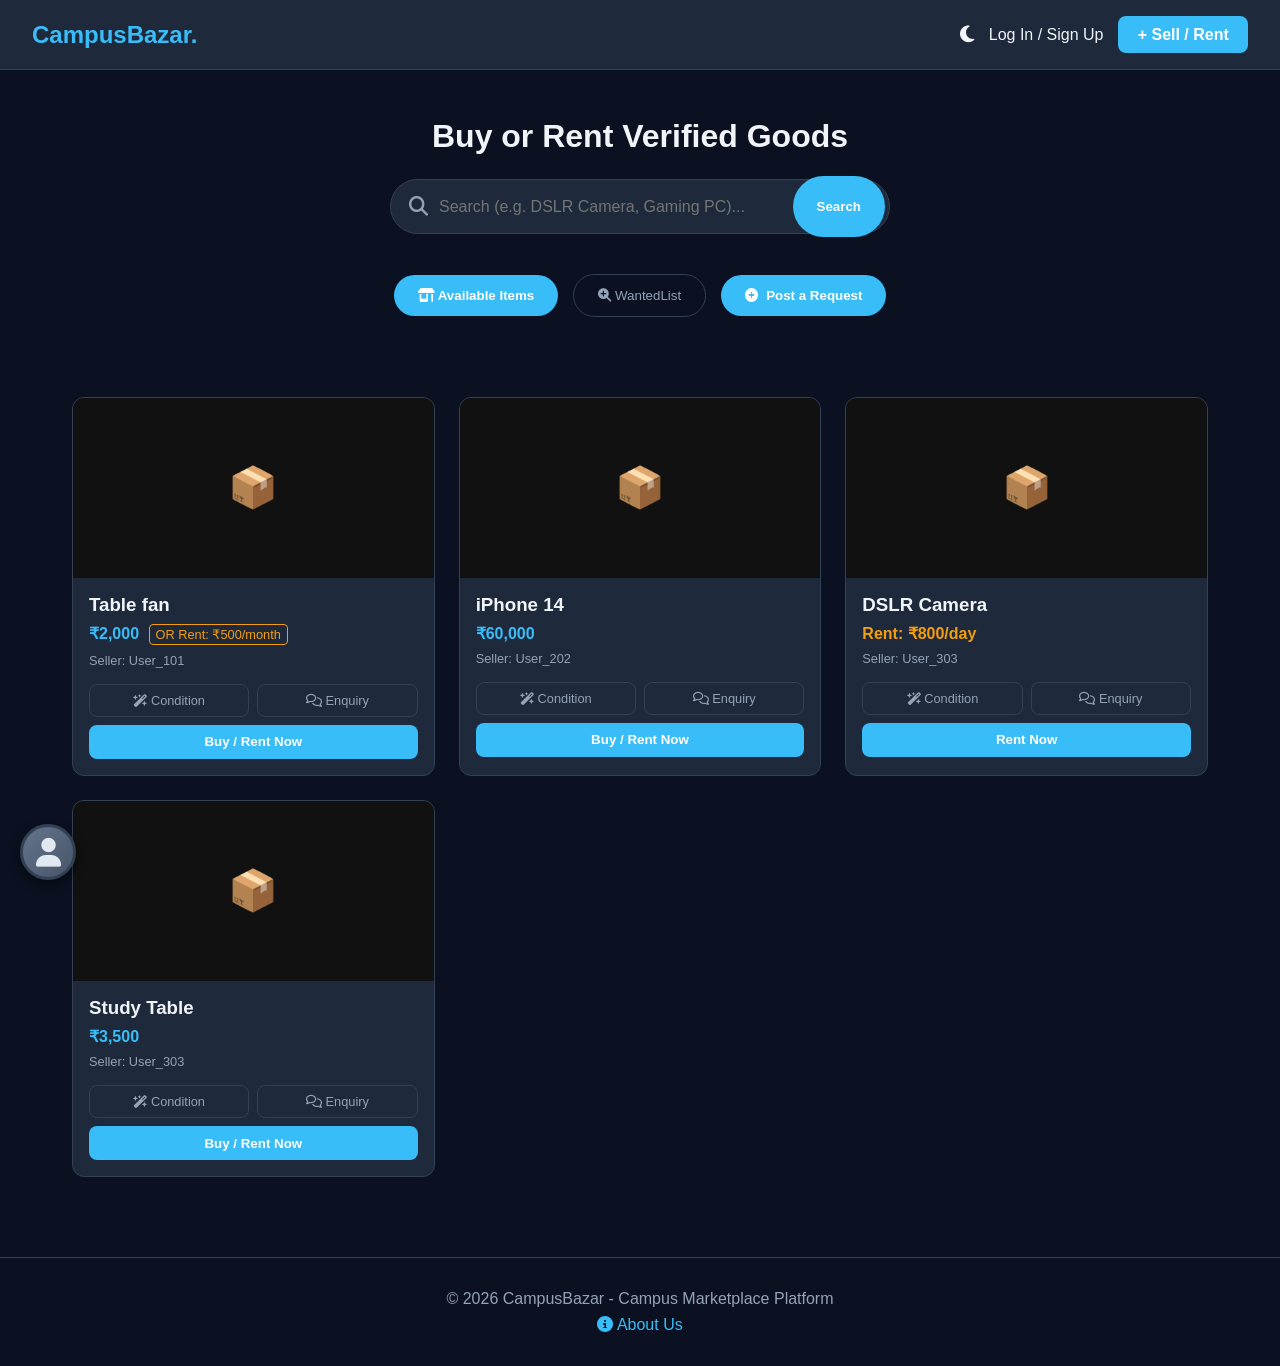
<file: index.html>
<!DOCTYPE html>
<html lang="en">
<head>
    <meta charset="UTF-8">
    <meta name="viewport" content="width=device-width, initial-scale=1.0">
    <title>CampusBazar - Buy & Rent</title>
    <link rel="stylesheet" href="styles.css">
    <link rel="stylesheet" href="https://cdnjs.cloudflare.com/ajax/libs/font-awesome/6.4.0/css/all.min.css">
</head>
<body class="page-home">
    <nav class="navbar">
        <div class="logo">CampusBazar.</div>
        <div class="nav-links">
            <button id="theme-toggle" class="btn-icon"><i class="fa-solid fa-moon"></i></button>
            <a id="auth-link" href="login.html">Log In</a>
            <a href="sell.html" class="btn-primary">+ Sell / Rent</a>
        </div>
    </nav>

    <div class="hero-search">
        <h1 style="margin-bottom: 1rem;">Buy or Rent Verified Goods</h1>
        <div class="search-box">
            <i class="fa-solid fa-magnifying-glass search-icon-left"></i>
            <input type="text" id="searchInput" placeholder="Search (e.g. DSLR Camera, Gaming PC)...">
            <button id="searchBtn" class="search-btn">Search</button>
        </div>
        
        <div style="margin-top: 2rem; display: flex; justify-content: center; align-items: center; gap: 15px; flex-wrap: wrap;">
            <button id="show-available" class="btn-primary" style="border-radius: 30px; padding: 0.8rem 1.5rem;">
                <i class="fa-solid fa-shop"></i> Available Items
            </button>
            
            <button id="show-wanted" class="btn-outline" style="border-radius: 30px; padding: 0.8rem 1.5rem; background: transparent; border: 1px solid var(--border);">
                <i class="fa-solid fa-magnifying-glass-plus"></i> WantedList
            </button>

            <button onclick="window.location.href='profile.html?view=post-wanted'" class="btn-primary" style="border-radius: 30px; padding: 0.8rem 1.5rem; display: flex; align-items: center; gap: 8px;">
                <i class="fa-solid fa-plus-circle"></i> Post a Request
            </button>
        </div>
    </div>

    <div class="grid" id="productGrid"></div>

    <footer style="text-align: center; padding: 2rem; color: var(--text-muted); border-top: 1px solid var(--border); margin-top: 3rem;">
        <p style="margin-bottom: 0.5rem;">© 2026 CampusBazar - Campus Marketplace Platform</p>
        <p>
            <a href="profile.html?view=about" style="color: var(--primary); text-decoration: none;">
                <i class="fa-solid fa-info-circle"></i> About Us
            </a>
        </p>
    </footer>

    <div class="user-profile-btn" onclick="handleProfileClick()" title="Profile">
        <i class="fa-solid fa-user"></i>
    </div>

    <script src="script.js"></script>
    <script>
        const availableBtn = document.getElementById('show-available');
        const wantedBtn = document.getElementById('show-wanted');
        let currentView = 'available';

        availableBtn.addEventListener('click', () => {
            currentView = 'available';
            availableBtn.className = "btn-primary";
            availableBtn.style.background = "var(--primary)";
            wantedBtn.className = "btn-outline";
            wantedBtn.style.background = "transparent";
            renderProducts(); 
        });

        wantedBtn.addEventListener('click', () => {
            currentView = 'wanted';
            wantedBtn.className = "btn-primary";
            wantedBtn.style.background = "var(--primary)";
            availableBtn.className = "btn-outline";
            availableBtn.style.background = "transparent";
            renderWantedItems();
        });

        // FIXED: This function now correctly renders those sample requests
        function renderWantedItems(filter = "") {
            const grid = document.getElementById('productGrid');
            grid.innerHTML = "";
            
            // Getting user-posted items + showing sample ones if empty
            const userPosted = JSON.parse(localStorage.getItem('retrade_wanted_items')) || [];
            const samples = [
                { id: 's1', item: "Engineering Physics Textbook", budget: "400", user: "Rahul_CSE", desc: "Need the latest edition." },
                { id: 's2', item: "Lab Coat (XL)", budget: "250", user: "Sneha_ECE", desc: "Looking for clean condition." }
            ];
            
            const allWants = [...userPosted, ...samples];
            
            const filtered = allWants.filter(w => 
                w.item.toLowerCase().includes(filter.toLowerCase())
            );

            if(filtered.length === 0) {
                grid.innerHTML = '<p style="text-align:center; color: var(--text-muted); grid-column: 1/-1; padding: 3rem;">No requests found</p>';
                return;
            }

            filtered.forEach(w => {
                const card = document.createElement('div');
                card.className = 'card';
                card.style.borderLeft = "5px solid var(--primary)";
                card.innerHTML = `
                    <div class="card-body">
                        <div style="display: flex; justify-content: space-between; align-items: flex-start;">
                            <h3 style="color: var(--primary)">${w.item}</h3>
                            <span class="rent-tag" style="border-color: orange; color: orange;">WANTED</span>
                        </div>
                        <p style="margin: 10px 0; font-weight: bold;">Budget: ₹${w.budget}</p>
                        <p style="font-size: 0.85rem; color: var(--text-muted); margin-bottom: 1rem;">Posted by: ${w.user || 'Student'}</p>
                        <button class="btn-primary" style="width: 100%;" onclick="window.location.href='profile.html?view=chat'">
                            <i class="fa-solid fa-comments"></i> I have this!
                        </button>
                    </div>
                `;
                grid.appendChild(card);
            });
        }

        document.getElementById('searchInput').addEventListener('input', (e) => {
            if(currentView === 'wanted') {
                renderWantedItems(e.target.value);
            }
        });
    </script>
</body>
</html>
</file>
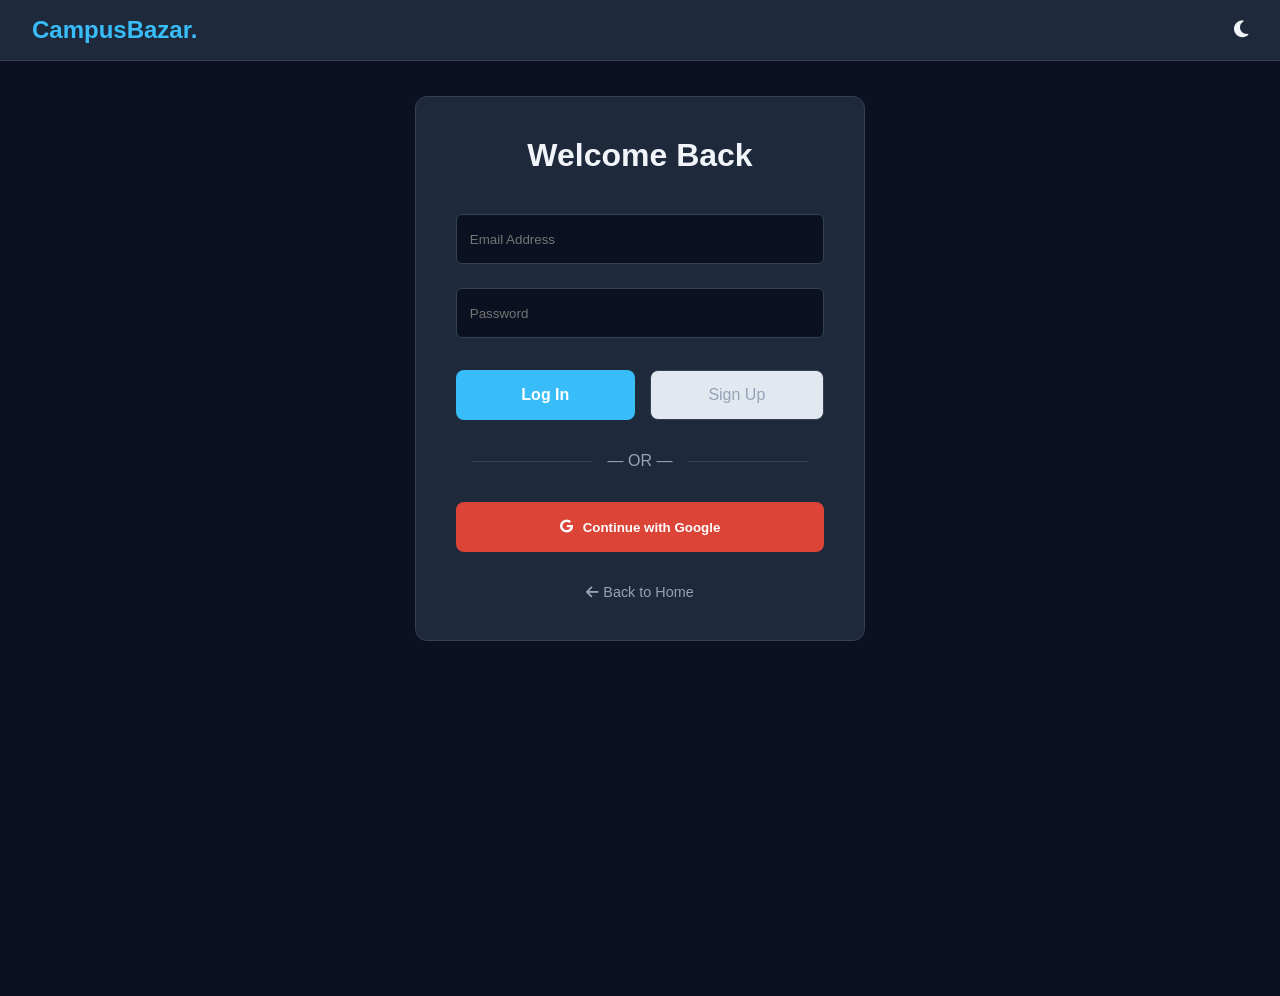
<file: checkout.html>
<!DOCTYPE html>
<html lang="en">
<head>
    <meta charset="UTF-8">
    <meta name="viewport" content="width=device-width, initial-scale=1.0">
    <title>CampusBazar - Checkout</title>
    <link rel="stylesheet" href="styles.css">
    <link rel="stylesheet" href="https://cdnjs.cloudflare.com/ajax/libs/font-awesome/6.4.0/css/all.min.css">
</head>
<body class="page-checkout">
    <nav class="navbar">
        <div class="logo">CampusBazar.</div>
        <div class="nav-links">
            <button id="theme-toggle" class="btn-icon"><i class="fa-solid fa-moon"></i></button>
            <a href="index.html" class="btn-outline">← Back to Home</a>
        </div>
    </nav>

    <div class="checkout-section">
        <h2><i class="fa-solid fa-shopping-cart"></i> Confirm Order</h2>
        
        <div style="background: var(--bg); padding: 1rem; border-radius: 8px; border: 1px solid var(--border); margin-bottom: 1.5rem;">
            <h3 id="checkout-title" style="margin-bottom: 0.5rem;">Product Name</h3>
            <p style="color: var(--text-muted);">Type: <span id="checkout-type">Purchase</span></p>
            <p style="color: var(--primary); font-size: 1.3rem; font-weight: bold; margin-top: 0.5rem;" id="checkout-price">₹0</p>
        </div>

        <!-- Delivery Information (Auto-filled from profile) -->
        <div class="card" style="padding: 1.5rem; margin-bottom: 1.5rem;">
            <div style="display: flex; justify-content: space-between; align-items: center; margin-bottom: 1rem;">
                <h3><i class="fa-solid fa-location-dot"></i> Delivery Location</h3>
                <a href="profile.html?tab=profile" class="btn-outline" style="padding: 0.4rem 0.8rem; font-size: 0.85rem;">
                    <i class="fa-solid fa-edit"></i> Change
                </a>
            </div>
            
            <div id="delivery-info" class="profile-info-grid">
                <!-- Will be populated by JavaScript -->
            </div>
        </div>

        <!-- Additional Notes -->
        <div class="card" style="padding: 1.5rem; margin-bottom: 1.5rem;">
            <h3 style="margin-bottom: 1rem;"><i class="fa-solid fa-note-sticky"></i> Additional Instructions (Optional)</h3>
            <textarea id="additional-notes" rows="3" placeholder="Any special instructions for delivery or pickup..." style="width: 100%;"></textarea>
        </div>

        <button id="confirmOrderBtn" class="btn-primary" style="width: 100%; padding: 1rem; font-size: 1rem;">
            <i class="fa-solid fa-check"></i> Confirm & Place Order
        </button>

        <div class="contact-info-section" style="margin-top: 2rem;">
            <h3><i class="fa-solid fa-headset"></i> Need Help?</h3>
            <div class="info-item">
                <i class="fa-solid fa-envelope"></i>
                <span>support@campusbazar.campus</span>
            </div>
            <div class="info-item">
                <i class="fa-brands fa-whatsapp"></i>
                <span>WhatsApp: +91 98765 43210</span>
            </div>
            <p style="color: var(--text-muted); margin-top: 1rem; font-size: 0.85rem;">
                <i class="fa-solid fa-truck"></i> Delivery within campus • Pickup options available
            </p>
        </div>
    </div>

    <script src="script.js"></script>
</body>
</html>
</file>
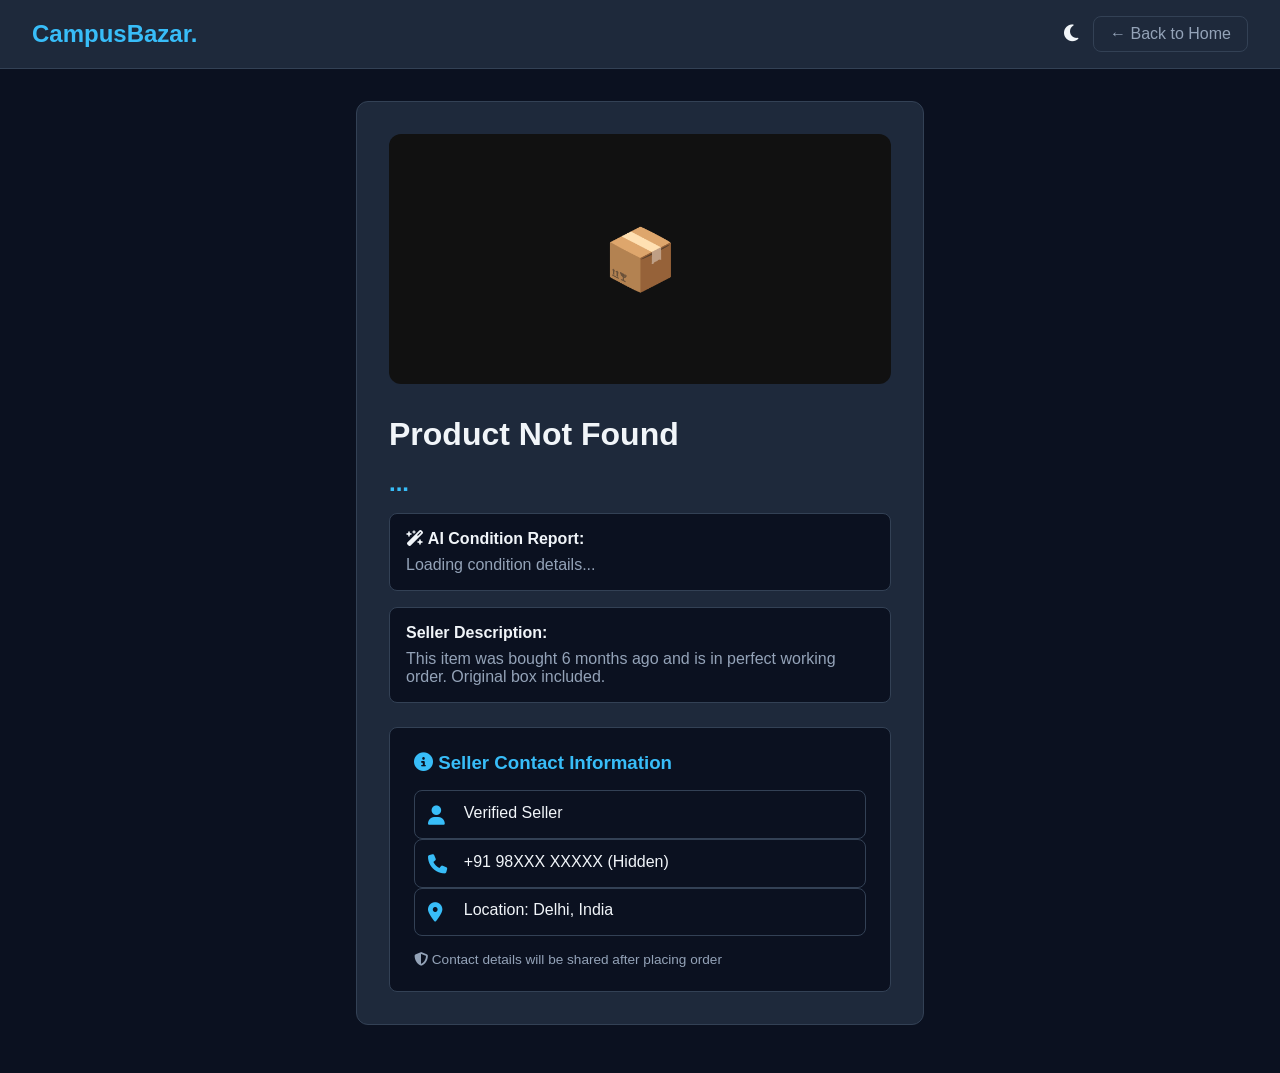
<file: condition.html>
<!DOCTYPE html>
<html lang="en">
<head>
    <meta charset="UTF-8">
    <meta name="viewport" content="width=device-width, initial-scale=1.0">
    <title>CampusBazar - Check Condition</title>
    <link rel="stylesheet" href="styles.css">
    <link rel="stylesheet" href="https://cdnjs.cloudflare.com/ajax/libs/font-awesome/6.4.0/css/all.min.css">
</head>
<body class="page-condition">
    <nav class="navbar">
        <div class="logo">CampusBazar.</div>
        <div class="nav-links">
            <button id="theme-toggle" class="btn-icon"><i class="fa-solid fa-moon"></i></button>
            <a href="index.html" class="btn-outline">← Back to Home</a>
        </div>
    </nav>

    <main class="container-narrow" style="margin-top: 2rem;">
        <div class="card" style="padding: 2rem;">
            <div style="height:250px; background:#111; display:flex; align-items:center; justify-content:center; font-size:60px; border-radius: 12px; margin-bottom: 2rem; color: #555;">
                📦
            </div>
            
            <h1 id="cond-title">Loading Title...</h1>
            <h2 id="cond-price" style="color:var(--primary); margin: 1rem 0;">...</h2>
            
            <div style="background: var(--bg); padding: 1rem; border-radius: 8px; border: 1px solid var(--border); margin-bottom: 1rem;">
                <strong><i class="fa-solid fa-wand-magic-sparkles"></i> AI Condition Report:</strong>
                <p id="cond-desc" style="color: var(--text-muted); margin-top: 0.5rem;">Loading condition details...</p>
            </div>

             <div style="background: var(--bg); padding: 1rem; border-radius: 8px; border: 1px solid var(--border);">
                <strong>Seller Description:</strong>
                <p style="color: var(--text-muted); margin-top: 0.5rem;">This item was bought 6 months ago and is in perfect working order. Original box included.</p>
            </div>

            <div class="contact-info-section">
                <h3><i class="fa-solid fa-info-circle"></i> Seller Contact Information</h3>
                <div class="info-item">
                    <i class="fa-solid fa-user"></i>
                    <span>Verified Seller</span>
                </div>
                <div class="info-item">
                    <i class="fa-solid fa-phone"></i>
                    <span>+91 98XXX XXXXX (Hidden)</span>
                </div>
                <div class="info-item">
                    <i class="fa-solid fa-location-dot"></i>
                    <span>Location: Delhi, India</span>
                </div>
                <p style="color: var(--text-muted); margin-top: 1rem; font-size: 0.85rem;">
                    <i class="fa-solid fa-shield-halved"></i> Contact details will be shared after placing order
                </p>
            </div>
        </div>
    </main>

    <script src="script.js"></script>
</body>
</html>
</file>
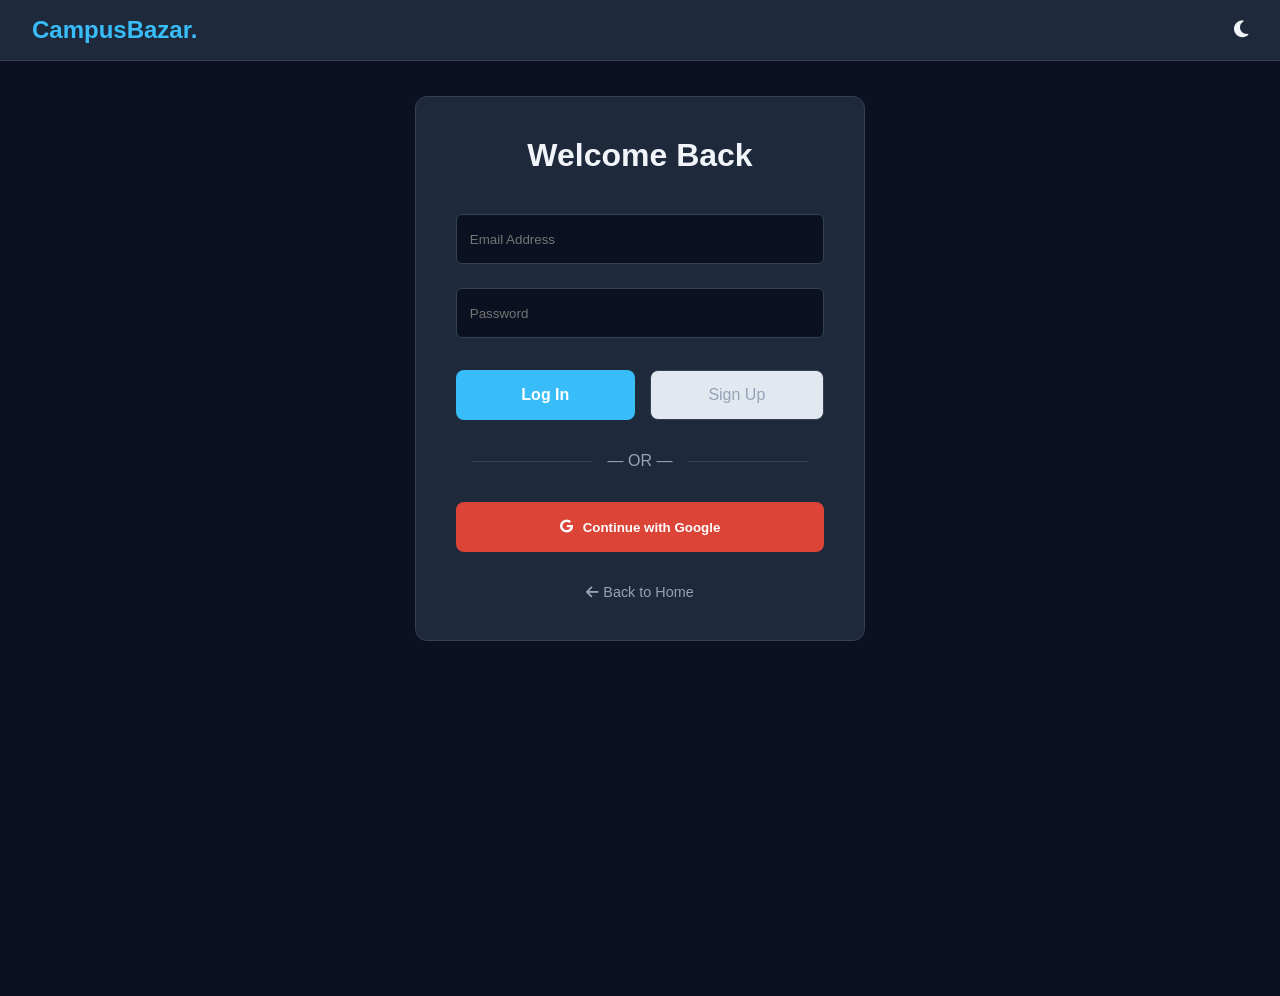
<file: login.html>
<!DOCTYPE html>
<html lang="en">
<head>
    <meta charset="UTF-8">
    <title>CampusBazar - Login</title>
    <link rel="stylesheet" href="styles.css">
    <link rel="stylesheet" href="https://cdnjs.cloudflare.com/ajax/libs/font-awesome/6.4.0/css/all.min.css">
    <style>
        /* Specific styles to match the new login design */
        .login-card {
            max-width: 450px;
            margin: 4rem auto;
            padding: 2.5rem;
            background: var(--card);
            border-radius: 12px;
            border: 1px solid var(--border);
            text-align: center;
        }
        .login-card h2 {
            font-size: 2rem;
            margin-bottom: 2rem;
            color: var(--text);
        }
        .login-card input {
            margin-bottom: 1rem;
            height: 50px;
        }
        .btn-group {
            display: flex;
            gap: 15px;
            margin-top: 1rem;
        }
        .btn-group button {
            flex: 1;
            height: 50px;
            font-size: 1rem;
        }
        .divider {
            margin: 2rem 0;
            display: flex;
            align-items: center;
            color: var(--text-muted);
        }
        .divider::before, .divider::after {
            content: "";
            flex: 1;
            height: 1px;
            background: var(--border);
            margin: 0 1rem;
        }
        .google-btn {
            width: 100%;
            height: 50px;
            background: #db4437; /* Google Red */
            color: white;
            border: none;
            border-radius: 8px;
            font-weight: bold;
            cursor: pointer;
            display: flex;
            align-items: center;
            justify-content: center;
            gap: 10px;
            transition: 0.2s;
        }
        .google-btn:hover {
            opacity: 0.9;
            transform: translateY(-2px);
        }
        
        /* Fixed navbar for theme toggle */
        .navbar-login {
            position: fixed;
            top: 0;
            left: 0;
            right: 0;
            display: flex;
            justify-content: space-between;
            align-items: center;
            padding: 1rem 2rem;
            background: var(--card);
            border-bottom: 1px solid var(--border);
            z-index: 1000;
        }
    </style>
</head>
<body>
    <nav class="navbar-login">
        <div class="logo">CampusBazar.</div>
        <button id="theme-toggle" class="btn-icon"><i class="fa-solid fa-moon"></i></button>
    </nav>

    <div class="login-card" id="loginContainer" style="margin-top: 6rem;">
        <h2>Welcome Back</h2>
        <form id="loginForm">
            <input type="email" id="login-email" placeholder="Email Address" required>
            <input type="password" placeholder="Password" required>
            <div class="btn-group">
                <button type="submit" class="btn-primary">Log In</button>
                <button type="button" class="btn-outline" style="background: #e2e8f0; color: #94a3b8; cursor: not-allowed;">Sign Up</button>
            </div>
        </form>

        <div class="divider">— OR —</div>

        <button type="button" class="google-btn" onclick="handleGoogleLogin()">
            <i class="fa-brands fa-google"></i> Continue with Google
        </button>

        <p style="margin-top: 2rem; font-size: 0.9rem;">
            <a href="index.html" style="color: var(--text-muted);"><i class="fa-solid fa-arrow-left"></i> Back to Home</a>
        </p>
    </div>

    <div id="profileSetupModal" class="modal" style="display:none;">
        <div class="modal-content">
            <h2 style="text-align:center; margin-bottom:1.5rem;">
                <i class="fa-solid fa-user-plus"></i> Complete Your Profile
            </h2>
            <p style="text-align:center; color:var(--text-muted); margin-bottom:2rem;">
                Please provide your campus details to continue
            </p>
            <form id="profileSetupForm">
                <div class="form-group">
                    <label>Full Name *</label>
                    <input type="text" id="profile-name" placeholder="Enter your full name" required>
                </div>
                <div class="form-group">
                    <label>Roll Number *</label>
                    <input type="text" id="profile-roll" placeholder="e.g., 2021CSE001" required>
                </div>
                <div class="form-group">
                    <label>Branch *</label>
                    <select id="profile-branch" required>
                        <option value="">Select Branch</option>
                        <option value="CSE">Computer Science & Engineering</option>
                        <option value="ECE">Electronics & Communication</option>
                        <option value="EE">Electrical Engineering</option>
                        <option value="ME">Mechanical Engineering</option>
                        <option value="CE">Civil Engineering</option>
                        <option value="IT">Information Technology</option>
                        <option value="Other">Other</option>
                    </select>
                </div>
                <div class="address-fields">
                    <div class="form-group">
                        <label>Hostel/Block *</label>
                        <input type="text" id="profile-hostel" placeholder="e.g., Block A" required>
                    </div>
                    <div class="form-group">
                        <label>Room Number *</label>
                        <input type="text" id="profile-room" placeholder="e.g., 203" required>
                    </div>
                </div>
                <div class="form-group">
                    <label>Phone Number *</label>
                    <input type="tel" id="profile-phone" placeholder="+91 XXXXX XXXXX" required>
                </div>
                <button type="submit" class="btn-primary" style="width:100%; margin-top:1.5rem; padding:1rem;">
                    <i class="fa-solid fa-check"></i> Complete Profile
                </button>
            </form>
        </div>
    </div>

    <script src="script.js"></script>
    <script>
        const loginForm = document.getElementById('loginForm');
        const profileSetupModal = document.getElementById('profileSetupModal');
        const profileSetupForm = document.getElementById('profileSetupForm');
        const loginContainer = document.getElementById('loginContainer');

        function checkAndLogin() {
            const existingProfile = localStorage.getItem('retrade_user_data');
            if (existingProfile) {
                window.location.href = getRedirectUrl();
            } else {
                loginContainer.style.display = 'none';
                profileSetupModal.style.display = 'flex';
            }
        }

        loginForm.addEventListener('submit', (e) => {
            e.preventDefault();
            checkAndLogin();
        });

        function handleGoogleLogin() {
            // Mocking Google Auth redirect
            checkAndLogin();
        }

        profileSetupForm.addEventListener('submit', (e) => {
            e.preventDefault();
            const userData = {
                name: document.getElementById('profile-name').value,
                rollNumber: document.getElementById('profile-roll').value,
                branch: document.getElementById('profile-branch').value,
                hostel: document.getElementById('profile-hostel').value,
                roomNumber: document.getElementById('profile-room').value,
                phone: document.getElementById('profile-phone').value,
                email: document.getElementById('login-email').value || "user@google.com"
            };
            localStorage.setItem('retrade_user_data', JSON.stringify(userData));
            window.location.href = getRedirectUrl();
        });

        function getRedirectUrl() {
            const params = new URLSearchParams(window.location.search);
            const redirect = params.get('redirect');
            const productId = params.get('productId');
            const type = params.get('type');
            if (redirect === 'checkout' && productId && type) {
                return `checkout.html?id=${productId}&type=${type}`;
            }
            return 'profile.html';
        }
    </script>
</body>
</html>
</file>
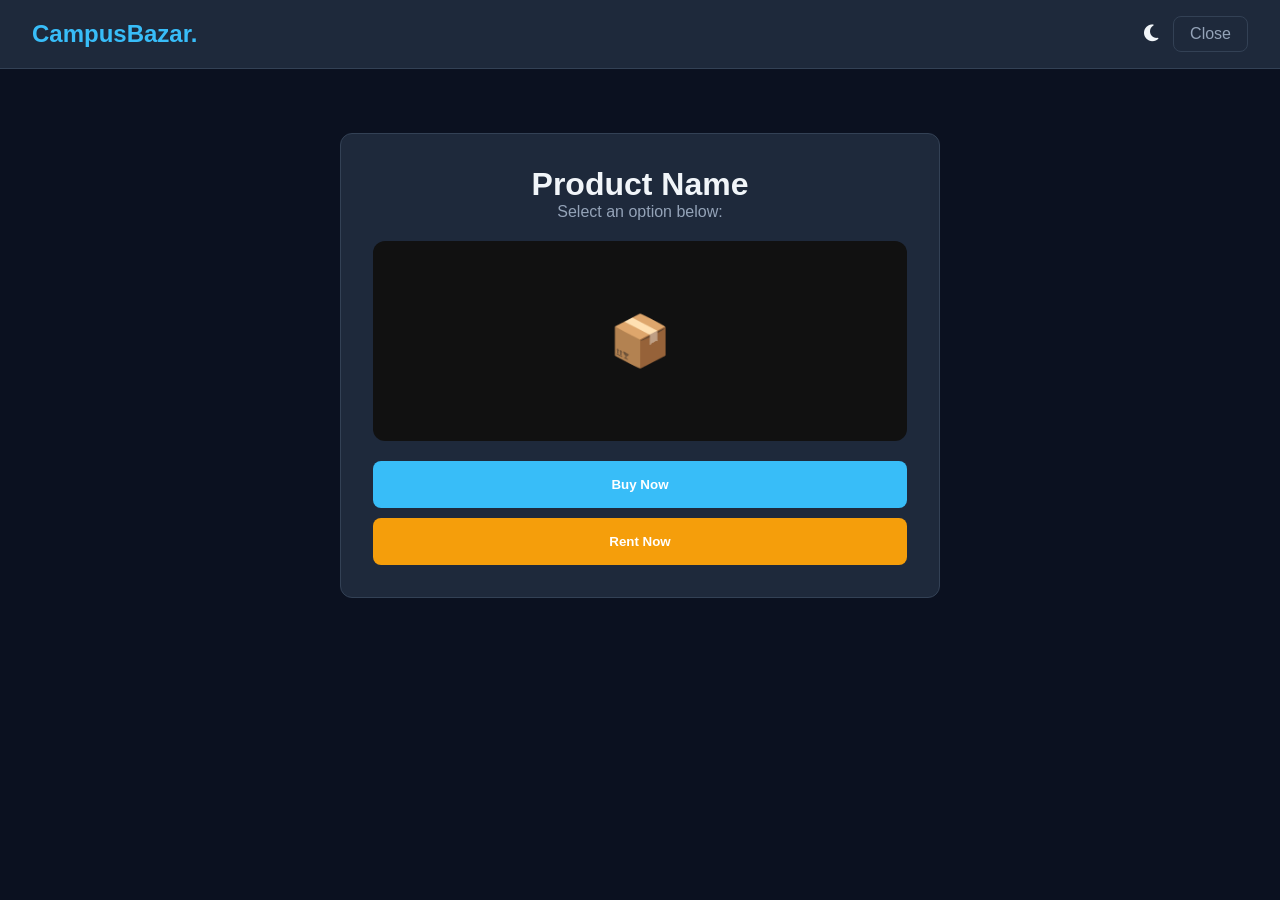
<file: product_details.html>
<!DOCTYPE html>
<html lang="en">
<head>
    <meta charset="UTF-8">
    <title>CampusBazar - Product Options</title>
    <link rel="stylesheet" href="styles.css">
    <link rel="stylesheet" href="https://cdnjs.cloudflare.com/ajax/libs/font-awesome/6.4.0/css/all.min.css">
</head>
<body class="page-details">
    <nav class="navbar">
        <div class="logo">CampusBazar.</div>
        <div class="nav-links">
            <button id="theme-toggle" class="btn-icon"><i class="fa-solid fa-moon"></i></button>
            <a href="index.html" class="btn-outline">Close</a>
        </div>
    </nav>

    <div class="form-container" style="max-width:600px; text-align:center;">
        <h1 id="det-title">Product Name</h1>
        <p style="color:var(--text-muted);">Select an option below:</p>
        
        <div style="height:200px; background:#111; margin:20px 0; border-radius:12px; display:flex; align-items:center; justify-content:center; font-size:50px; color: #555;">📦</div>
        
        <div style="display:flex; flex-direction:column; gap:10px;">
            <button id="btn-buy-action" class="btn-primary" style="width:100%; padding: 1rem;">
                Buy Now
            </button>
            
            <button id="btn-rent-action" class="btn-rent" style="width:100%; padding: 1rem;">
                Rent Now
            </button>
        </div>
    </div>
    <script src="script.js"></script>
</body>
</html>
</file>
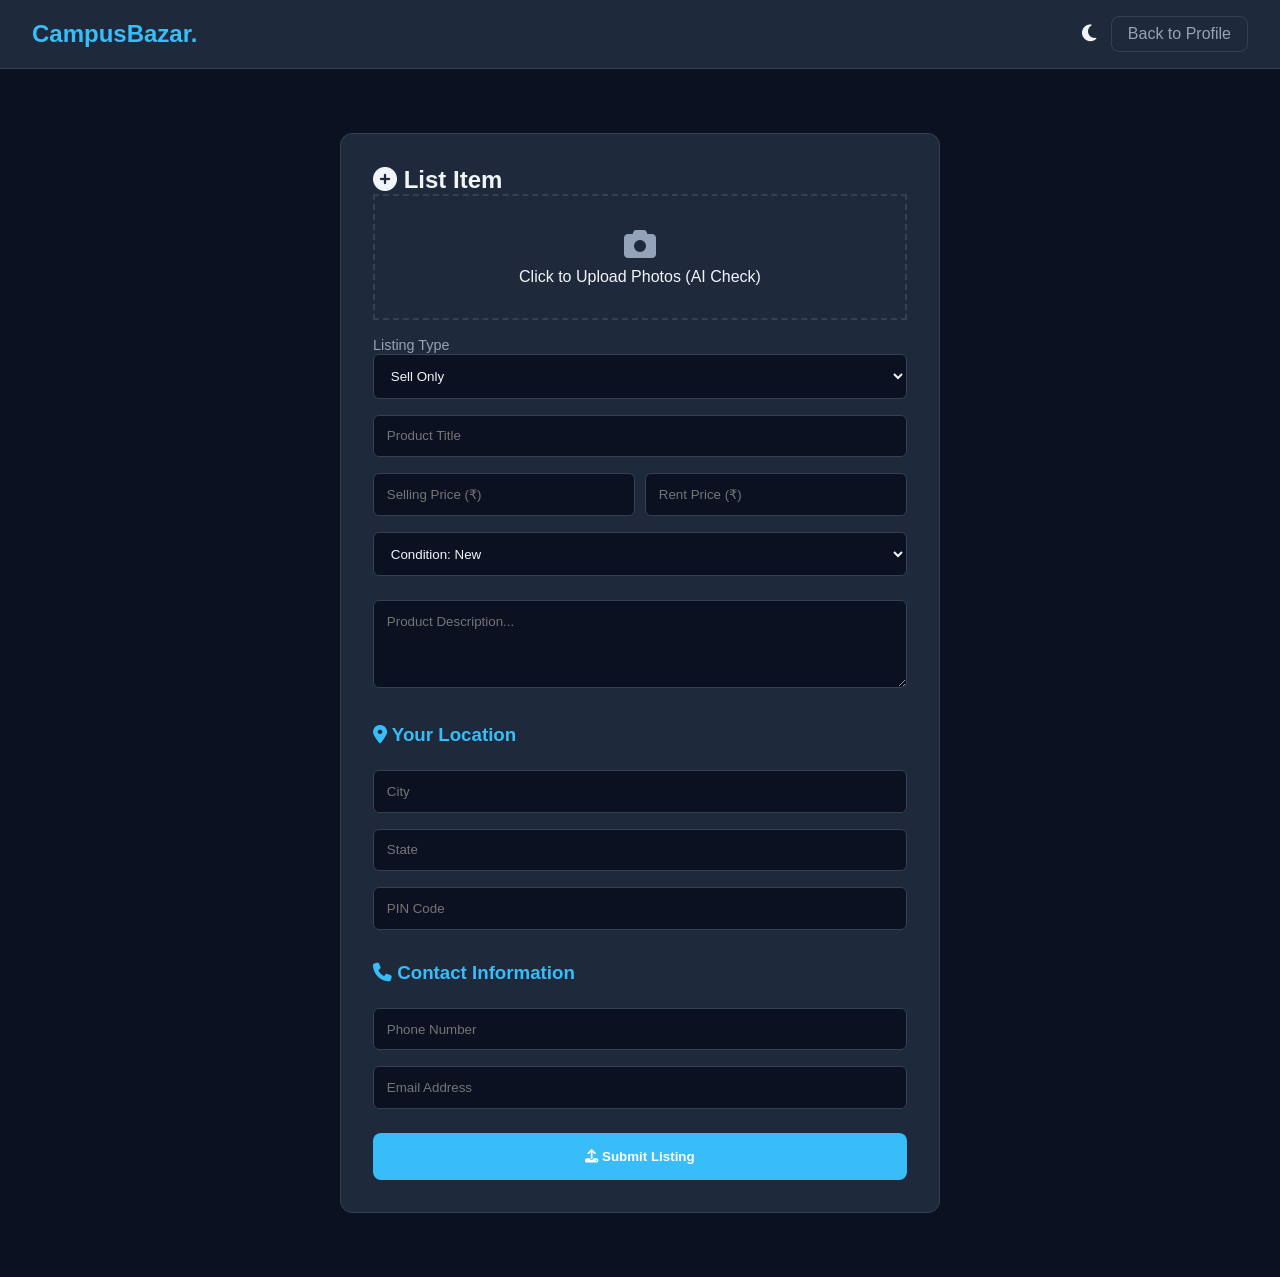
<file: sell.html>
<!DOCTYPE html>
<html lang="en">
<head>
    <meta charset="UTF-8">
    <title>CampusBazar - Sell or Rent</title>
    <link rel="stylesheet" href="styles.css">
    <link rel="stylesheet" href="https://cdnjs.cloudflare.com/ajax/libs/font-awesome/6.4.0/css/all.min.css">
</head>
<body class="page-sell">
    <nav class="navbar">
        <div class="logo">CampusBazar.</div>
        <div class="nav-links">
            <button id="theme-toggle" class="btn-icon"><i class="fa-solid fa-moon"></i></button>
            <a href="profile.html" class="btn-outline">Back to Profile</a>
        </div>
    </nav>

    <div class="form-container" style="max-width: 600px;">
        <h2><i class="fa-solid fa-plus-circle"></i> List Item</h2>
        
        <div style="border: 2px dashed var(--border); padding: 2rem; text-align: center; margin-bottom: 1rem; cursor: pointer;">
            <i class="fa-solid fa-camera" style="font-size: 2rem; color: var(--text-muted);"></i>
            <p style="margin-top: 0.5rem;">Click to Upload Photos (AI Check)</p>
        </div>

        <label style="font-size:0.9rem; color:var(--text-muted);">Listing Type</label>
        <select id="listingType" style="margin-top:0;">
            <option value="buy">Sell Only</option>
            <option value="rent">Rent Only</option>
            <option value="both">Both (Sell & Rent)</option>
        </select>

        <input type="text" placeholder="Product Title">
        
        <div style="display:flex; gap:10px;">
            <input type="number" placeholder="Selling Price (₹)" style="flex:1;">
            <input type="number" placeholder="Rent Price (₹)" style="flex:1;">
        </div>
        
        <select style="width:100%; padding:0.8rem; background:var(--bg); color:var(--text); border:1px solid var(--border); margin-bottom:1rem;">
            <option>Condition: New</option>
            <option>Condition: Good</option>
            <option>Condition: Fair</option>
        </select>

        <textarea placeholder="Product Description..." rows="4" style="width:100%;"></textarea>

        <h3 style="margin: 1.5rem 0 1rem 0; color: var(--primary);"><i class="fa-solid fa-location-dot"></i> Your Location</h3>
        
        <input type="text" placeholder="City">
        <input type="text" placeholder="State">
        <input type="text" placeholder="PIN Code">
        
        <h3 style="margin: 1.5rem 0 1rem 0; color: var(--primary);"><i class="fa-solid fa-phone"></i> Contact Information</h3>
        
        <input type="tel" placeholder="Phone Number">
        <input type="email" placeholder="Email Address">

        <button class="btn-primary" style="width:100%; padding: 1rem; margin-top: 1rem;">
            <i class="fa-solid fa-upload"></i> Submit Listing
        </button>
    </div>
    <script src="script.js"></script>
</body>
</html>
</file>
<file: styles.css>
:root {
    --bg: #0b1120;
    --card: #1e293b;
    --text: #f1f5f9;
    --text-muted: #94a3b8;
    --primary: #38bdf8;
    --accent: #6366f1;
    --border: #334155;
    --danger: #ef4444;
    --rent-color: #f59e0b;
}

[data-theme="light"] {
    --bg: #f8fafc;
    --card: #ffffff;
    --text: #0f172a;
    --text-muted: #64748b;
    --primary: #0284c7;
    --border: #e2e8f0;
}

* { box-sizing: border-box; margin: 0; padding: 0; font-family: 'Segoe UI', sans-serif; }
body { background-color: var(--bg); color: var(--text); transition: 0.3s; position: relative; min-height: 100vh; }
a { text-decoration: none; color: inherit; cursor: pointer; }

/* Navbar */
.navbar { display: flex; justify-content: space-between; align-items: center; padding: 1rem 2rem; background: var(--card); border-bottom: 1px solid var(--border); }
.logo { font-size: 1.5rem; font-weight: 800; color: var(--primary); }
.nav-links { display: flex; gap: 15px; align-items: center; }

/* Buttons */
.btn-primary { background: var(--primary); color: #fff; padding: 0.6rem 1.2rem; border: none; border-radius: 8px; font-weight: bold; cursor: pointer; transition: 0.2s; }
.btn-primary:hover { transform: translateY(-2px); box-shadow: 0 4px 12px rgba(56, 189, 248, 0.3); }
.btn-rent { background: var(--rent-color); color: #fff; padding: 0.6rem 1.2rem; border: none; border-radius: 8px; font-weight: bold; cursor: pointer; transition: 0.2s; }
.btn-rent:hover { transform: translateY(-2px); box-shadow: 0 4px 12px rgba(245, 158, 11, 0.3); }
.btn-outline { background: transparent; border: 1px solid var(--border); color: var(--text-muted); padding: 0.5rem 1rem; border-radius: 8px; cursor: pointer; display: inline-block; text-align: center; transition: 0.2s; }
.btn-outline:hover { border-color: var(--primary); color: var(--primary); }
.btn-icon { background: none; border: none; color: var(--text); font-size: 1.2rem; cursor: pointer; transition: 0.2s; }
.btn-icon:hover { color: var(--primary); }

/* User Profile Button - Bottom Left */
.user-profile-btn {
    position: fixed;
    bottom: 20px;
    left: 20px;
    width: 56px;
    height: 56px;
    border-radius: 50%;
    background: linear-gradient(135deg, #64748b 0%, #475569 100%);
    border: 3px solid #334155;
    display: flex;
    align-items: center;
    justify-content: center;
    cursor: pointer;
    z-index: 1000;
    transition: all 0.3s ease;
    box-shadow: 0 4px 12px rgba(0,0,0,0.5);
}

.user-profile-btn i {
    font-size: 1.8rem;
    color: #e2e8f0;
}

.user-profile-btn:hover {
    background: linear-gradient(135deg, var(--primary) 0%, #0ea5e9 100%);
    border-color: var(--primary);
    transform: scale(1.1);
    box-shadow: 0 6px 20px rgba(56, 189, 248, 0.5);
}

.user-profile-btn:hover i {
    color: white;
}

/* Search Bar */
.hero-search { padding: 3rem 1rem; text-align: center; }
.search-box { position: relative; max-width: 500px; margin: 0 auto; display: flex; align-items: center; }
.search-box input { width: 100%; padding: 1rem 100px 1rem 3rem; border-radius: 50px; border: 1px solid var(--border); background: var(--card); color: var(--text); font-size: 1rem; height: 55px; }
.search-box input:focus { outline: none; border-color: var(--primary); }
.search-icon-left { position: absolute; left: 1.2rem; color: var(--text-muted); font-size: 1.2rem; pointer-events: none; }
.search-btn { position: absolute; right: 5px; top: 5px; bottom: 5px; background: var(--primary); color: white; border: none; border-radius: 40px; padding: 0 1.5rem; font-weight: bold; cursor: pointer; transition: transform 0.2s; }
.search-btn:active { transform: scale(0.95); }

/* Grid & Cards */
.grid { display: grid; grid-template-columns: repeat(auto-fill, minmax(300px, 1fr)); gap: 1.5rem; padding: 2rem; max-width: 1200px; margin: 0 auto; }
.card { background: var(--card); border: 1px solid var(--border); border-radius: 12px; overflow: hidden; transition: transform 0.2s; }
.card:hover { transform: translateY(-5px); box-shadow: 0 8px 20px rgba(0,0,0,0.3); }
.card-body { padding: 1rem; }

/* Rent Badge */
.rent-tag { font-size: 0.8rem; color: var(--rent-color); border: 1px solid var(--rent-color); padding: 2px 6px; border-radius: 4px; margin-left: 5px; display: inline-block; }

/* Forms */
.form-container { max-width: 400px; margin: 4rem auto; padding: 2rem; background: var(--card); border-radius: 12px; border: 1px solid var(--border); }
.container-narrow { max-width: 600px; margin: 3rem auto; padding: 0 1rem; }
input, textarea, select { width: 100%; padding: 0.8rem; margin: 0.5rem 0; background: var(--bg); border: 1px solid var(--border); color: var(--text); border-radius: 6px; }
input:focus, textarea:focus, select:focus { outline: none; border-color: var(--primary); }

/* Form Groups */
.form-group {
    margin-bottom: 1rem;
}

.form-group label {
    display: block;
    margin-bottom: 0.5rem;
    color: var(--text-muted);
    font-size: 0.9rem;
}

.address-fields {
    display: grid;
    grid-template-columns: 1fr 1fr;
    gap: 10px;
}

/* Profile Info Display */
.profile-info-grid {
    display: grid;
    gap: 1rem;
}

.info-item {
    display: flex;
    align-items: flex-start;
    gap: 12px;
    padding: 0.8rem;
    background: var(--bg);
    border-radius: 8px;
    border: 1px solid var(--border);
}

.info-item i {
    color: var(--primary);
    font-size: 1.2rem;
    width: 24px;
    margin-top: 2px;
}

.info-item > div {
    flex: 1;
}

.info-label {
    display: block;
    font-size: 0.75rem;
    color: var(--text-muted);
    margin-bottom: 2px;
    text-transform: uppercase;
    letter-spacing: 0.5px;
}

.info-value {
    display: block;
    font-size: 0.95rem;
    color: var(--text);
    font-weight: 500;
}

/* Contact Information Section */
.contact-info-section {
    background: var(--bg);
    padding: 1.5rem;
    border-radius: 8px;
    border: 1px solid var(--border);
    margin-top: 1.5rem;
}

.contact-info-section h3 {
    margin-bottom: 1rem;
    color: var(--primary);
}

/* React Profile Layout */
.dashboard-layout { display: flex; max-width: 1200px; margin: 2rem auto; gap: 2rem; padding: 0 1rem; }
.sidebar { width: 250px; background: var(--card); padding: 1rem; border-radius: 12px; height: fit-content; border: 1px solid var(--border); }
.sidebar li { list-style: none; padding: 12px; cursor: pointer; color: var(--text-muted); border-radius: 6px; margin-bottom: 5px; transition: 0.2s; }
.sidebar li i { margin-right: 8px; width: 20px; }
.sidebar li.active, .sidebar li:hover { background: var(--primary); color: white; }
.content-area { flex: 1; background: var(--card); padding: 2rem; border-radius: 12px; min-height: 500px; border: 1px solid var(--border); }

/* Chat Styles */
.chat-window { display: flex; flex-direction: column; height: 400px; border: 1px solid var(--border); border-radius: 8px; }
.messages { flex: 1; padding: 1rem; overflow-y: auto; }
.msg { padding: 8px 12px; border-radius: 15px; margin-bottom: 8px; max-width: 70%; }
.sent { background: var(--primary); color: white; align-self: flex-end; margin-left: auto; }
.received { background: var(--border); }

/* Checkout Form Styles */
.checkout-section {
    background: var(--card);
    padding: 2rem;
    border-radius: 12px;
    border: 1px solid var(--border);
    margin: 2rem auto;
    max-width: 700px;
}

.checkout-section h2 {
    margin-bottom: 1.5rem;
    color: var(--primary);
}

/* Modal Styles */
.modal {
    display: none;
    position: fixed;
    top: 0;
    left: 0;
    width: 100%;
    height: 100%;
    background: rgba(0, 0, 0, 0.8);
    z-index: 9999;
    align-items: center;
    justify-content: center;
    backdrop-filter: blur(4px);
}

.modal-content {
    background: var(--card);
    padding: 2rem;
    border-radius: 12px;
    border: 1px solid var(--border);
    max-width: 500px;
    width: 90%;
    max-height: 90vh;
    overflow-y: auto;
}

/* Responsive */
@media (max-width: 768px) {
    .dashboard-layout {
        flex-direction: column;
    }
    
    .sidebar {
        width: 100%;
    }
    
    .address-fields {
        grid-template-columns: 1fr;
    }
    
    .user-profile-btn {
        width: 50px;
        height: 50px;
    }
    
    .user-profile-btn i {
        font-size: 1.3rem;
    }
    
    .grid {
        grid-template-columns: 1fr;
        padding: 1rem;
    }
}
</file>
